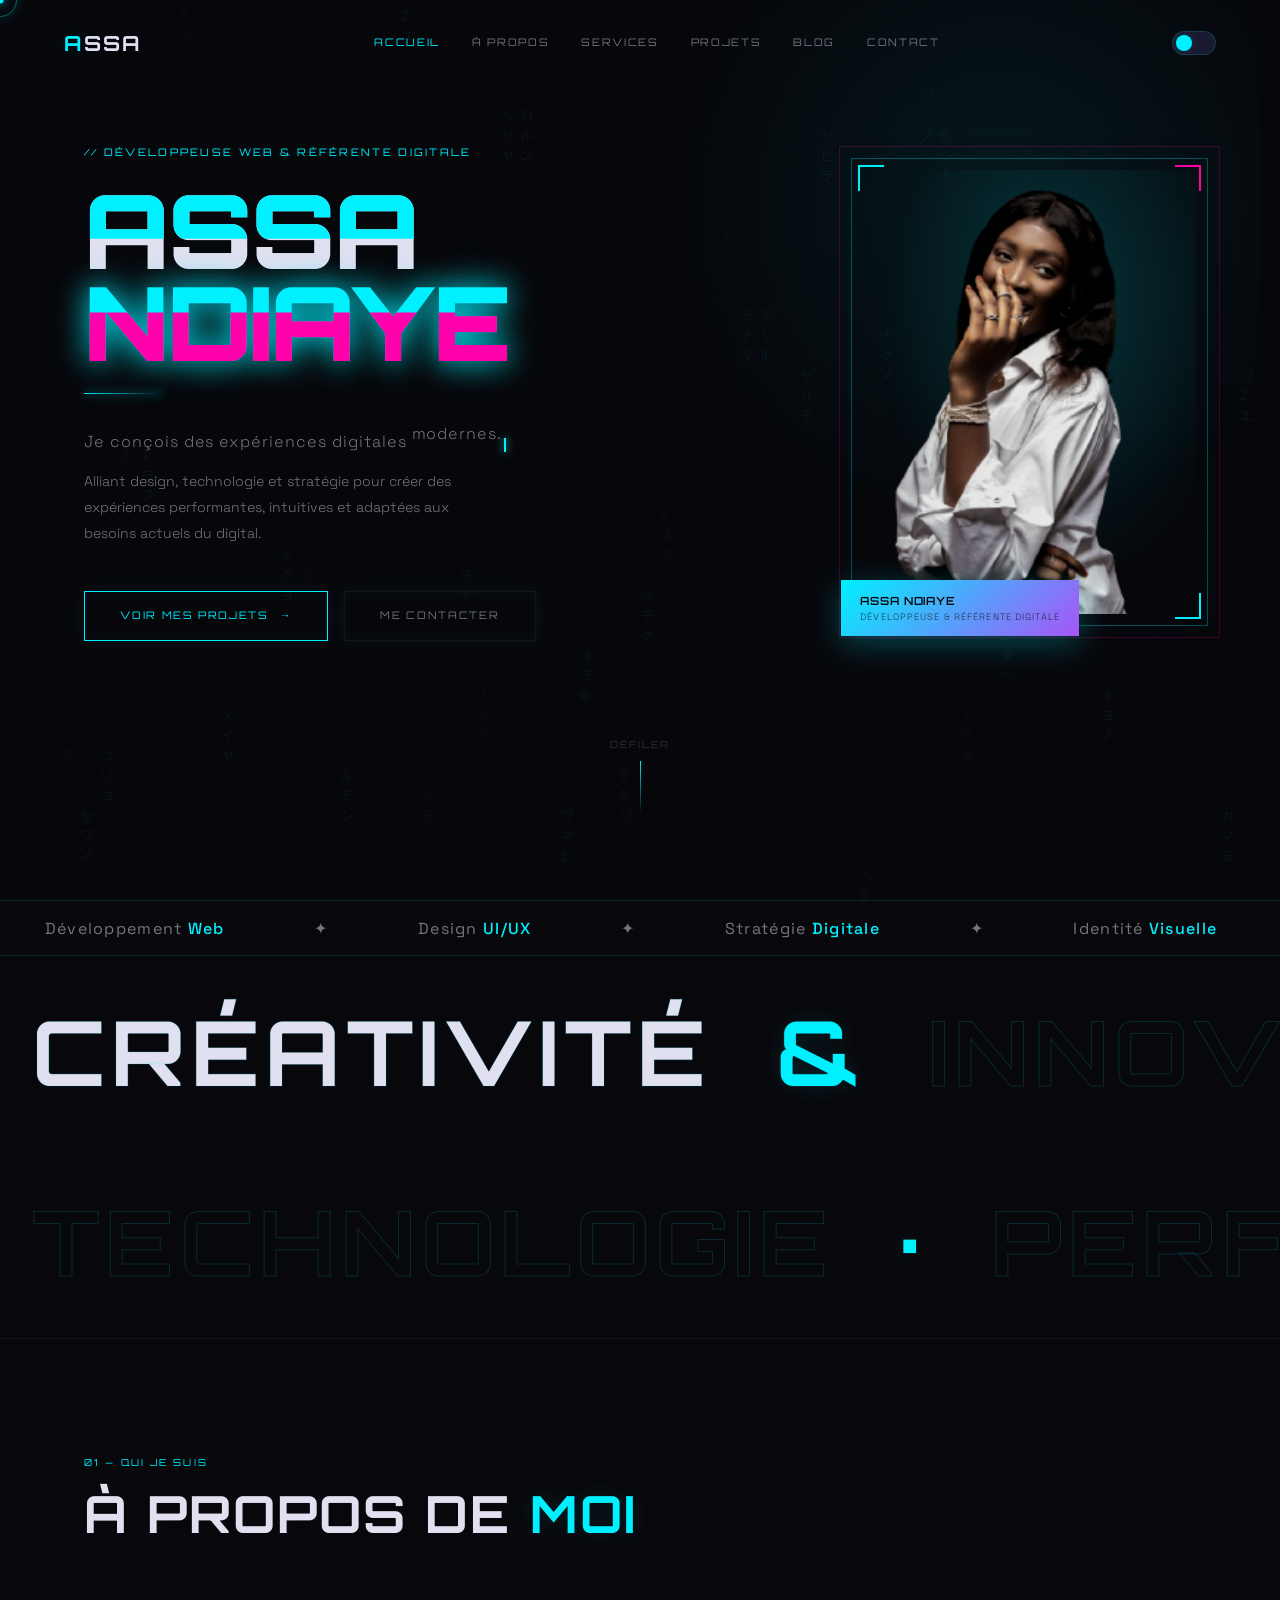
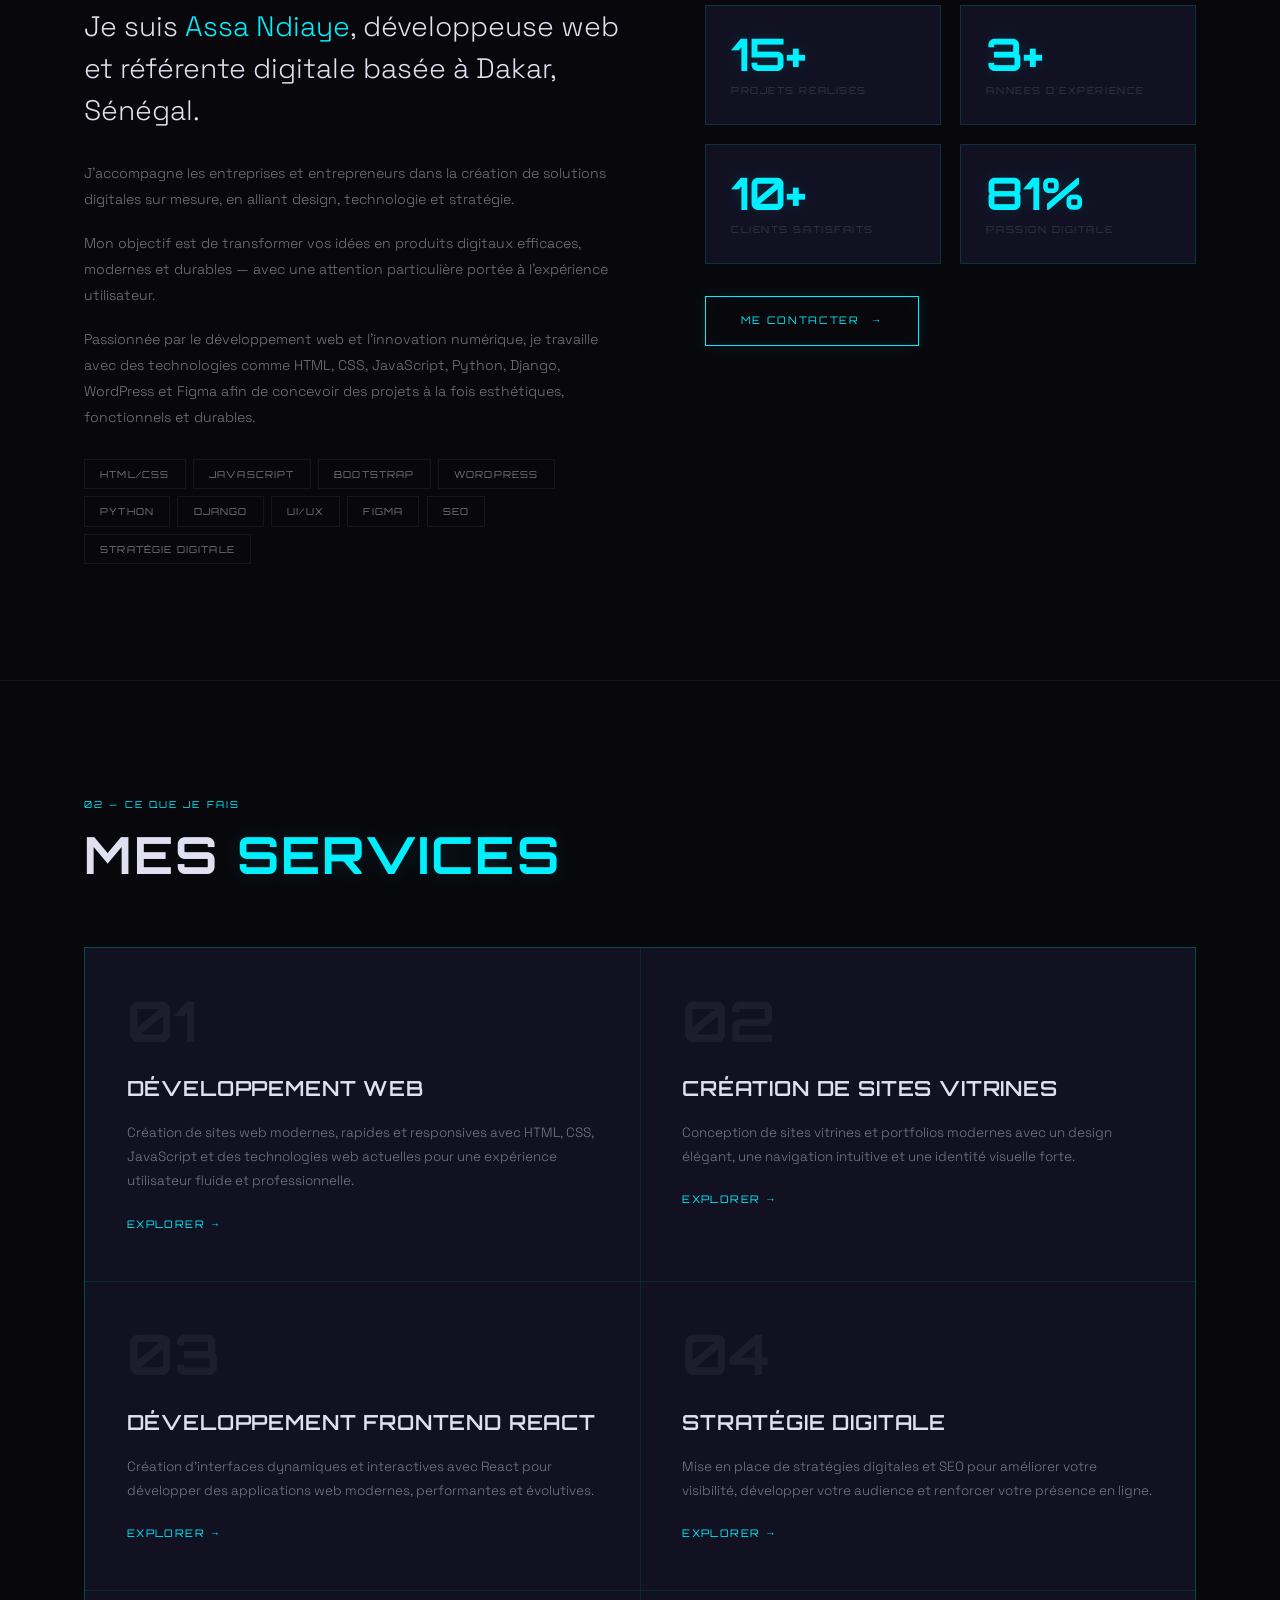
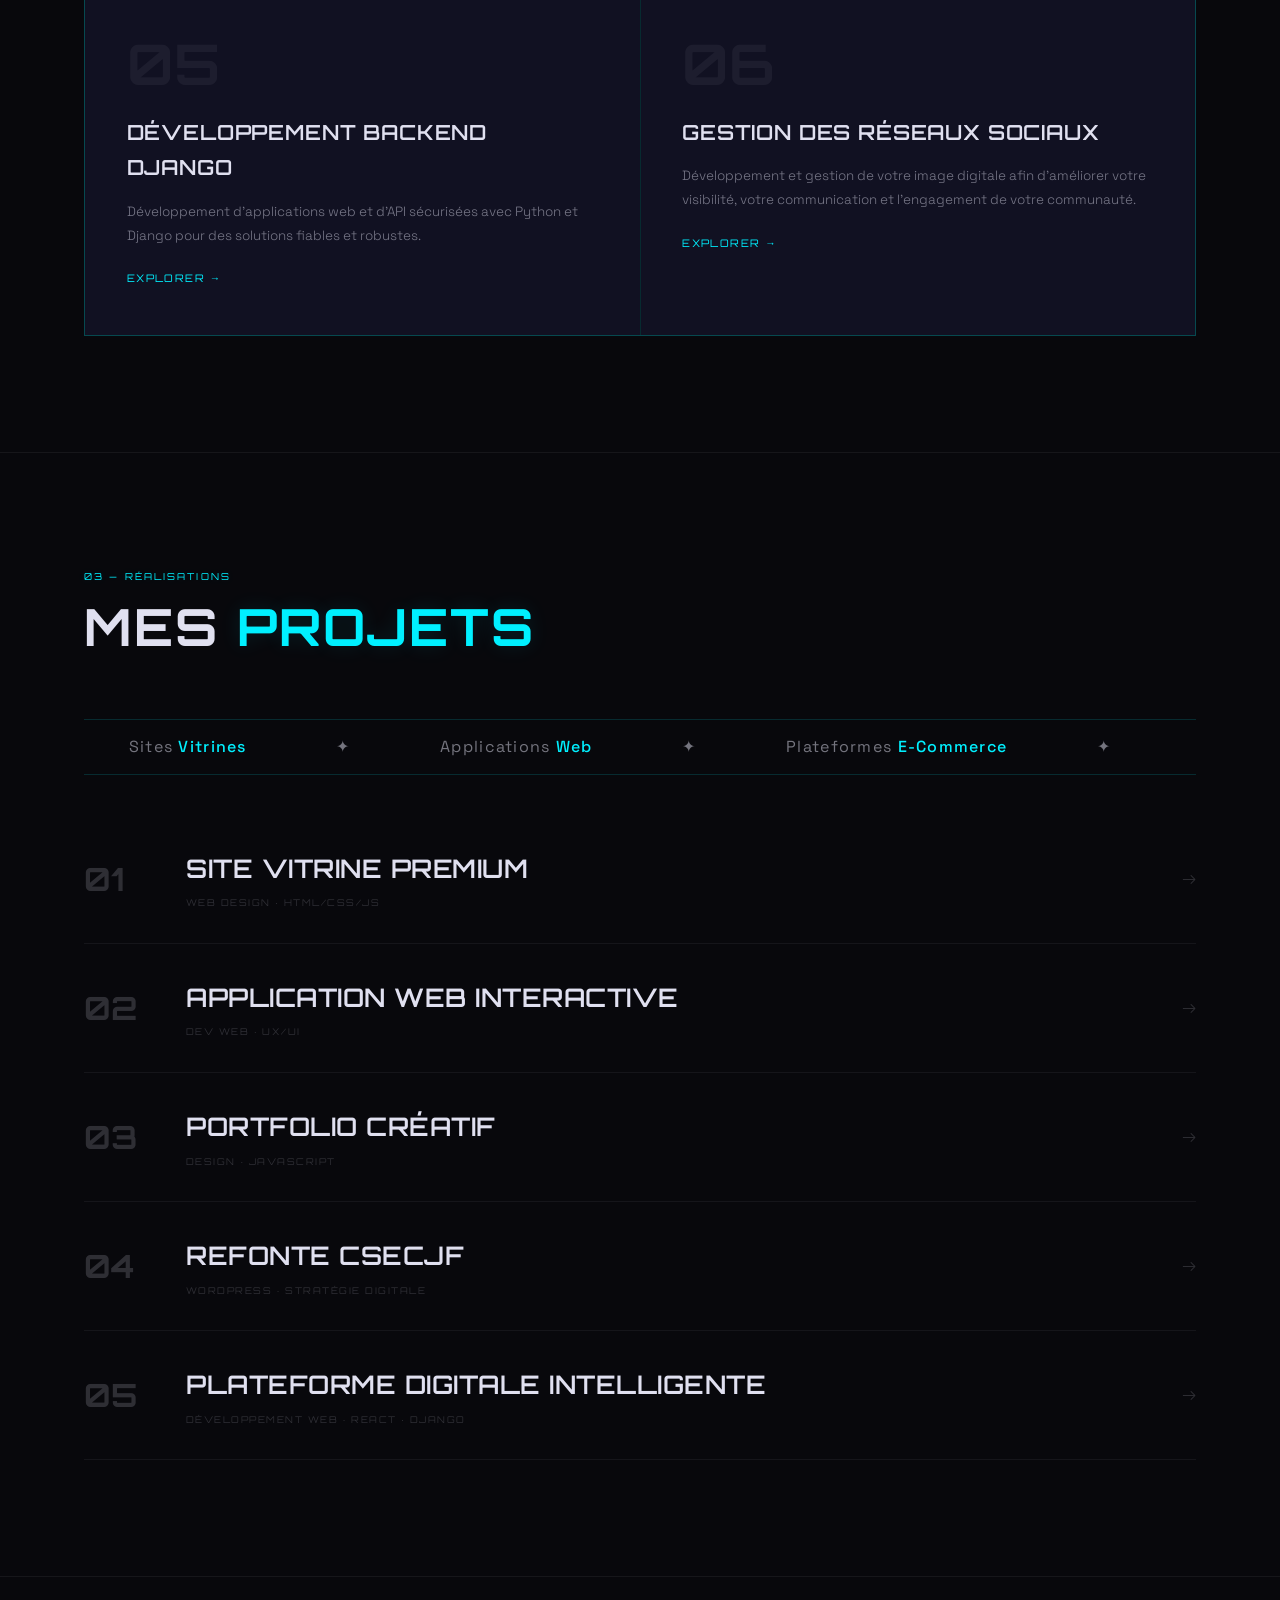
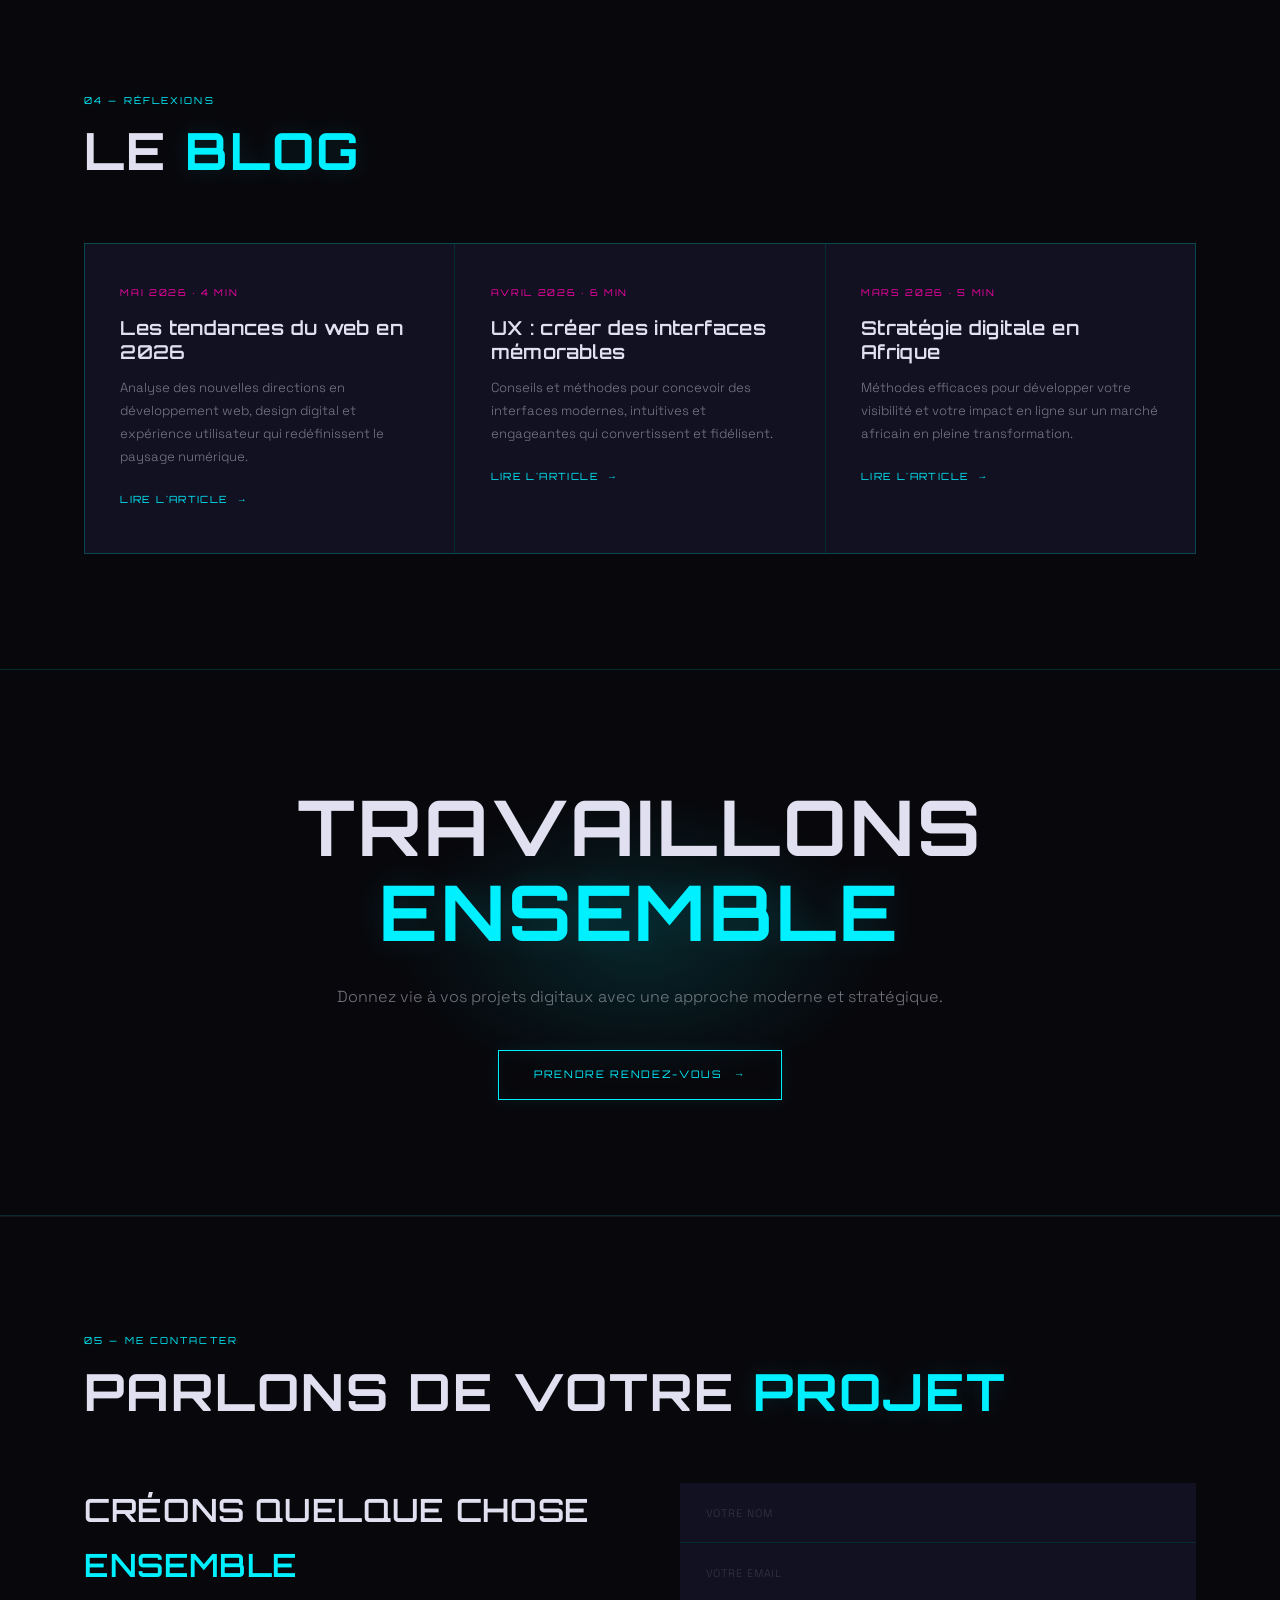
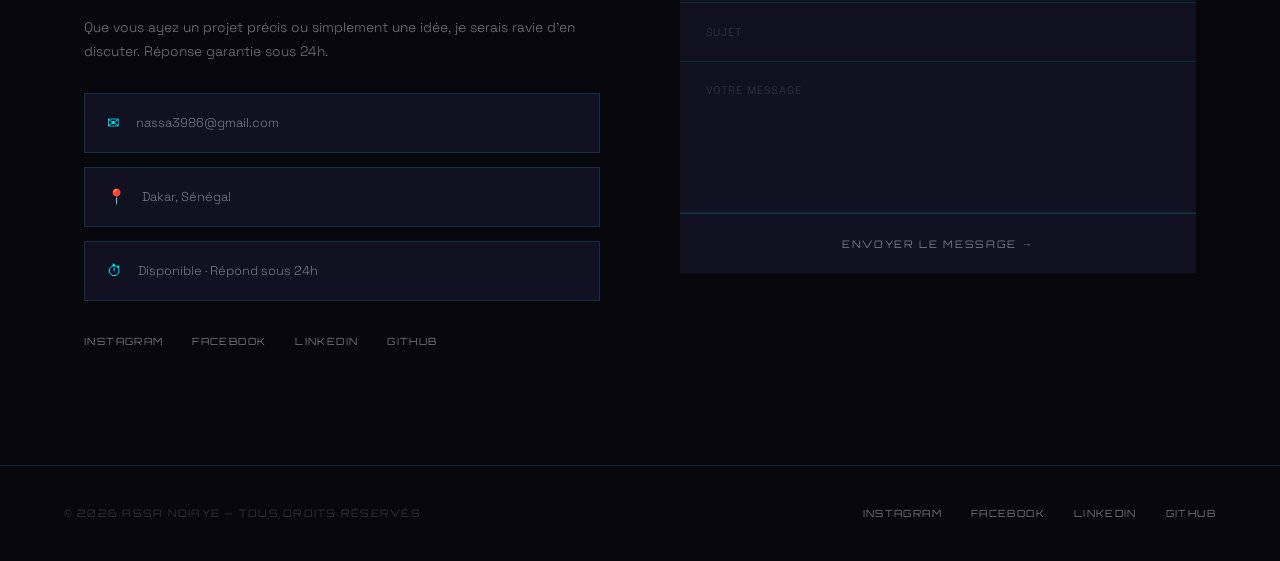
<file: html/index.html>
<!DOCTYPE html>
<html lang="fr" data-theme="dark">
<head>
<meta charset="UTF-8">
<meta name="viewport" content="width=device-width, initial-scale=1.0">
<title>Assa Ndiaye — Développeuse Web & Référente Digitale</title>
<link rel="preconnect" href="https://fonts.googleapis.com">
<link href="https://fonts.googleapis.com/css2?family=Orbitron:wght@400;600;700;900&family=Space+Grotesk:wght@300;400;500;600&family=Cormorant+Garamond:ital,wght@0,300;0,400;0,600;1,300;1,500&display=swap" rel="stylesheet">
<style>
/* ══════════════════════════════════════════════════════════════
   NEON CYBERPUNK — TOKENS
══════════════════════════════════════════════════════════════ */
:root{
  --bg:#08080c;--bg2:#0d0d16;--sur:#111122;--sur2:#1a1a30;
  --cyan:#00f0ff;--magenta:#ff00aa;--purple:#a855f7;--green:#39ff14;
  --cyan-dim:rgba(0,240,255,.12);--magenta-dim:rgba(255,0,170,.1);
  --t:#e0e0f0;--t2:rgba(224,224,240,.5);--t3:rgba(224,224,240,.18);
  --b:rgba(0,240,255,.15);--b2:rgba(224,224,240,.06);
  --e:cubic-bezier(.16,1,.3,1);
  --font-display:'Orbitron',sans-serif;
  --font-body:'Space Grotesk',sans-serif;
  --font-serif:'Cormorant Garamond',serif;
}
[data-theme=light]{
  --bg:#eeecf0;--bg2:#e2dce8;--sur:#d6d0e0;--sur2:#cac2d6;
  --cyan:#0055aa;--magenta:#aa0055;--purple:#6633aa;
  --cyan-dim:rgba(0,85,170,.1);--magenta-dim:rgba(170,0,85,.08);
  --t:#0e0a18;--t2:rgba(14,10,24,.55);--t3:rgba(14,10,24,.2);
  --b:rgba(0,85,170,.18);--b2:rgba(14,10,24,.08);
}

/* ══════════════════════════════════════════════════════════════
   RESET & BASE
══════════════════════════════════════════════════════════════ */
*,*::before,*::after{box-sizing:border-box;margin:0;padding:0}
html{scroll-behavior:smooth;font-size:16px}
body{
  background:var(--bg);color:var(--t);
  font-family:var(--font-body);font-weight:300;line-height:1.7;
  overflow-x:hidden;-webkit-font-smoothing:antialiased;cursor:none;
  transition:background .5s var(--e),color .5s var(--e);
}
::selection{background:var(--cyan);color:var(--bg)}
::-webkit-scrollbar{width:2px}
::-webkit-scrollbar-thumb{background:var(--cyan);box-shadow:0 0 8px var(--cyan)}
::-webkit-scrollbar-track{background:var(--bg)}
a{text-decoration:none;color:inherit}
img{max-width:100%;display:block}

/* ── Scanline overlay ── */
body::after{
  content:'';position:fixed;inset:0;pointer-events:none;z-index:9000;opacity:.06;
  background:repeating-linear-gradient(0deg,transparent,transparent 2px,rgba(0,240,255,.08) 2px,rgba(0,240,255,.08) 4px);
}

/* ── Grid background ── */
body::before{
  content:'';position:fixed;inset:0;pointer-events:none;z-index:0;opacity:.07;
  background-image:
    linear-gradient(rgba(0,240,255,.06) 1px,transparent 1px),
    linear-gradient(90deg,rgba(0,240,255,.06) 1px,transparent 1px);
  background-size:48px 48px;
}

/* ══════════════════════════════════════════════════════════════
   CURSOR
══════════════════════════════════════════════════════════════ */
#cur{position:fixed;width:7px;height:7px;background:var(--cyan);border-radius:50%;pointer-events:none;z-index:9999;transform:translate(-50%,-50%);box-shadow:0 0 10px var(--cyan),0 0 20px var(--cyan-dim)}
#cur-ring{position:fixed;width:34px;height:34px;border:1px solid rgba(0,240,255,.4);border-radius:50%;pointer-events:none;z-index:9998;transform:translate(-50%,-50%);transition:width .4s var(--e),height .4s var(--e),opacity .3s;box-shadow:0 0 12px rgba(0,240,255,.15),inset 0 0 12px rgba(0,240,255,.05)}
#cur-ring.big{width:56px;height:56px;opacity:.55}

/* ══════════════════════════════════════════════════════════════
   LOADER
══════════════════════════════════════════════════════════════ */
#loader{position:fixed;inset:0;background:var(--bg);display:flex;align-items:center;justify-content:center;flex-direction:column;gap:2rem;z-index:8000;transition:opacity .9s var(--e),visibility .9s}
#loader.gone{opacity:0;visibility:hidden;pointer-events:none}
.ld-name{font-family:var(--font-display);font-size:clamp(2rem,6vw,5rem);font-weight:700;letter-spacing:.18em;text-transform:uppercase}
.ld-name span{color:var(--cyan);text-shadow:0 0 20px var(--cyan),0 0 40px var(--cyan-dim)}
.ld-bar{width:160px;height:2px;background:var(--b2);overflow:hidden;box-shadow:0 0 10px rgba(0,240,255,.1)}
.ld-fill{height:100%;background:linear-gradient(90deg,var(--cyan),var(--magenta));animation:ldFill 1.8s var(--e) forwards;box-shadow:0 0 12px var(--cyan)}
@keyframes ldFill{from{width:0}to{width:100%}}
.ld-pct{font-size:.65rem;letter-spacing:.25em;text-transform:uppercase;color:var(--t2);font-family:var(--font-display)}

/* ══════════════════════════════════════════════════════════════
   HEADER
══════════════════════════════════════════════════════════════ */
.hdr{
  position:fixed;top:0;left:0;right:0;z-index:500;
  display:flex;align-items:center;justify-content:space-between;
  padding:1.6rem clamp(1.5rem,5vw,4rem);
  transition:padding .4s,background .5s;
}
.hdr.stuck{
  padding-top:1rem;padding-bottom:1rem;
  background:rgba(8,8,12,.9);
  backdrop-filter:blur(24px) saturate(160%);
  border-bottom:1px solid var(--b);
}
[data-theme=light] .hdr.stuck{background:rgba(238,236,240,.9)}
.logo{font-family:var(--font-display);font-size:1.3rem;font-weight:700;letter-spacing:.12em;cursor:none;text-transform:uppercase}
.logo em{color:var(--cyan);font-style:normal;text-shadow:0 0 16px var(--cyan-dim)}
nav{display:flex;align-items:center;gap:2rem}
.nl{
  font-size:.65rem;letter-spacing:.16em;text-transform:uppercase;color:var(--t2);
  cursor:none;position:relative;border:none;background:none;
  font-family:var(--font-display);transition:color .3s;padding:0;font-weight:400;
}
.nl::after{content:'';position:absolute;bottom:-4px;left:0;width:0;height:1px;background:var(--cyan);transition:width .4s var(--e);box-shadow:0 0 8px var(--cyan)}
.nl:hover{color:var(--cyan)}.nl:hover::after{width:100%}
.hdr-r{display:flex;align-items:center;gap:1rem}
.tbtn{
  width:44px;height:24px;background:var(--sur2);border:1px solid var(--b);
  border-radius:12px;position:relative;cursor:none;transition:background .4s;flex-shrink:0;
}
.tbtn::after{
  content:'';position:absolute;top:3px;left:3px;width:16px;height:16px;
  border-radius:50%;background:var(--cyan);
  transition:transform .4s var(--e);box-shadow:0 0 8px var(--cyan-dim);
}
[data-theme=light] .tbtn::after{transform:translateX(20px)}

/* ══════════════════════════════════════════════════════════════
   TICKER
══════════════════════════════════════════════════════════════ */
.ticker{overflow:hidden;white-space:nowrap;border-top:1px solid var(--b);border-bottom:1px solid var(--b);padding:.85rem 0}
.ticker-track{display:inline-flex;animation:tickRun 30s linear infinite}
.ticker-track:hover{animation-play-state:paused}
.ti{font-family:var(--font-body);font-size:clamp(.85rem,1.5vw,1rem);font-weight:400;letter-spacing:.08em;color:var(--t2);padding:0 2.8rem;transition:color .3s}
.ti b{color:var(--cyan);font-weight:500}
.ti:hover{color:var(--t)}
@keyframes tickRun{from{transform:translateX(0)}to{transform:translateX(-50%)}}

/* ══════════════════════════════════════════════════════════════
   MARQUEE
══════════════════════════════════════════════════════════════ */
.mq{overflow:hidden;padding:1.2rem 0}
.mq-track{display:inline-flex;white-space:nowrap;animation:mqRun 22s linear infinite}
.mq-track.rev{animation-direction:reverse;animation-duration:27s}
.mq-t{
  font-family:var(--font-display);font-size:clamp(2.5rem,7vw,6rem);
  font-weight:700;letter-spacing:.06em;padding:0 2rem;
  text-transform:uppercase;
  color:transparent;-webkit-text-stroke:1px var(--b);transition:-webkit-text-stroke-color .5s;
}
.mq-t.fill{color:var(--t);-webkit-text-stroke:none}
.mq-t em{color:var(--cyan);font-style:normal;-webkit-text-stroke:none;text-shadow:0 0 20px var(--cyan-dim)}
@keyframes mqRun{from{transform:translateX(0)}to{transform:translateX(-50%)}}

/* ══════════════════════════════════════════════════════════════
   SECTIONS COMMUNES
══════════════════════════════════════════════════════════════ */
.wrap{max-width:1240px;margin:0 auto;padding:0 clamp(1.5rem,5vw,4rem)}
.sec{padding:clamp(5rem,9vw,8rem) 0;border-top:1px solid var(--b2)}
.sec-lbl{font-size:.6rem;letter-spacing:.22em;text-transform:uppercase;color:var(--cyan);display:block;margin-bottom:.9rem;font-family:var(--font-display);text-shadow:0 0 8px var(--cyan-dim)}
.sec-title{
  font-family:var(--font-display);font-size:clamp(1.8rem,4vw,3.2rem);
  font-weight:700;line-height:1.1;margin-bottom:clamp(2.5rem,5vw,4.5rem);
  letter-spacing:.04em;text-transform:uppercase;
}
.sec-title em{color:var(--cyan);font-style:normal;text-shadow:0 0 20px var(--cyan-dim)}

/* ══════════════════════════════════════════════════════════════
   BUTTONS
══════════════════════════════════════════════════════════════ */
.btn{
  display:inline-flex;align-items:center;gap:.7rem;
  padding:.95rem 2.2rem;border:1px solid var(--cyan);
  color:var(--cyan);font-family:var(--font-display);
  font-size:.65rem;font-weight:400;letter-spacing:.16em;text-transform:uppercase;
  position:relative;overflow:hidden;cursor:none;
  transition:color .4s,box-shadow .4s;background:transparent;
  box-shadow:0 0 16px rgba(0,240,255,.08),inset 0 0 16px rgba(0,240,255,.04);
}
.btn::before{content:'';position:absolute;inset:0;background:var(--cyan);transform:translateX(-101%);transition:transform .5s var(--e)}
.btn:hover::before{transform:translateX(0)}
.btn:hover{color:var(--bg);box-shadow:0 0 32px var(--cyan-dim)}
.btn span,.btn-a{position:relative;z-index:1}
.btn-a{transition:transform .3s var(--e)}
.btn:hover .btn-a{transform:translateX(5px)}
.btn-ghost{border-color:var(--b2);color:var(--t2)}
.btn-ghost::before{background:var(--sur2)}
.btn-ghost:hover{color:var(--t);box-shadow:none}

/* ══════════════════════════════════════════════════════════════
   HERO
══════════════════════════════════════════════════════════════ */
#hero{
  min-height:100vh;display:grid;
  grid-template-columns:1fr auto;
  align-items:center;gap:clamp(2rem,5vw,5rem);
  padding:8rem clamp(1.5rem,5vw,4rem) 3rem;
  max-width:1240px;margin:0 auto;
  position:relative;overflow:hidden;
}
#hero::before{
  content:'';position:absolute;top:-20%;right:-10%;
  width:60vw;height:60vw;pointer-events:none;
  background:radial-gradient(ellipse,rgba(0,240,255,.08) 0%,transparent 62%);
  animation:breathe 7s ease-in-out infinite;
}
@keyframes breathe{0%,100%{opacity:.6;transform:scale(1)}50%{opacity:1;transform:scale(1.09)}}
.hero-txt{display:flex;flex-direction:column;position:relative;z-index:2}
.hero-ey{font-size:.65rem;letter-spacing:.22em;text-transform:uppercase;color:var(--cyan);margin-bottom:1.4rem;opacity:0;animation:fUp .8s .3s var(--e) forwards;font-family:var(--font-display);text-shadow:0 0 8px var(--cyan-dim)}
.hero-h1{font-family:var(--font-display);font-size:clamp(3rem,8vw,8rem);font-weight:900;line-height:.9;letter-spacing:-.02em;text-transform:uppercase;opacity:0;animation:fUp 1s .5s var(--e) forwards}
.hero-h1 em{color:var(--cyan);font-style:normal;text-shadow:0 0 30px var(--cyan),0 0 60px var(--cyan-dim)}
.hero-ln{display:block;width:0;height:1px;background:linear-gradient(90deg,var(--cyan),transparent);margin:1.6rem 0;animation:lineG .8s .75s var(--e) forwards;box-shadow:0 0 8px var(--cyan)}
@keyframes lineG{to{width:80px}}
.hero-sub{font-size:clamp(.85rem,1.4vw,1rem);letter-spacing:.06em;color:var(--t2);margin-bottom:.8rem;max-width:460px;opacity:0;animation:fUp .9s .85s var(--e) forwards}
.hero-desc{max-width:420px;font-size:.88rem;color:var(--t2);line-height:1.85;margin-bottom:2.8rem;opacity:0;animation:fUp .9s 1.05s var(--e) forwards}
.hero-btns{display:flex;gap:1rem;flex-wrap:wrap;opacity:0;animation:fUp .8s 1.2s var(--e) forwards}

/* Photo */
.photo-wrap{
  position:relative;width:clamp(240px,26vw,380px);flex-shrink:0;
  opacity:0;animation:fUp 1.1s .6s var(--e) forwards;
}
.photo-wrap::before{content:'';position:absolute;inset:-12px;border:1px solid var(--cyan);opacity:.3;animation:fPulse 4s ease-in-out infinite;box-shadow:0 0 20px var(--cyan-dim)}
.photo-wrap::after{content:'';position:absolute;inset:-24px;border:1px solid var(--magenta);opacity:.2;animation:fPulse 4s 1.2s ease-in-out infinite;box-shadow:0 0 20px var(--magenta-dim)}
@keyframes fPulse{0%,100%{opacity:.18;transform:scale(1)}50%{opacity:.45;transform:scale(1.012)}}
.photo-glow{position:absolute;inset:0;background:radial-gradient(ellipse at 60% 35%,rgba(0,240,255,.15) 0%,transparent 65%);z-index:0}
.photo-c{position:absolute;width:26px;height:26px;z-index:3}
.photo-c.tl{top:-5px;left:-5px;border-top:2px solid var(--cyan);border-left:2px solid var(--cyan)}
.photo-c.tr{top:-5px;right:-5px;border-top:2px solid var(--magenta);border-right:2px solid var(--magenta)}
.photo-c.bl{bottom:-5px;left:-5px;border-bottom:2px solid var(--magenta);border-left:2px solid var(--magenta)}
.photo-c.br{bottom:-5px;right:-5px;border-bottom:2px solid var(--cyan);border-right:2px solid var(--cyan)}
.photo-img{position:relative;z-index:2;width:100%;aspect-ratio:3/4;object-fit:cover;object-position:top center;filter:grayscale(30%) contrast(1.1) brightness(.9);transition:filter .5s}
.photo-wrap:hover .photo-img{filter:grayscale(0%) contrast(1.15) brightness(1);}
.photo-badge{
  position:absolute;bottom:-1.4rem;left:-1.4rem;z-index:4;
  background:linear-gradient(135deg,var(--cyan),var(--purple));
  color:var(--bg);
  padding:.85rem 1.2rem;font-family:var(--font-display);
  font-size:.7rem;font-weight:600;letter-spacing:.08em;line-height:1.3;
  box-shadow:0 8px 32px rgba(0,240,255,.28);
  animation:badgePop .6s 1.4s var(--e) both;
}
@keyframes badgePop{from{opacity:0;transform:scale(.85) translateY(8px)}to{opacity:1;transform:none}}
.photo-badge small{display:block;font-family:var(--font-body);font-size:.58rem;font-weight:300;letter-spacing:.12em;text-transform:uppercase;opacity:.72;margin-top:.15rem}

.scroll-hint{
  grid-column:1/-1;display:flex;flex-direction:column;align-items:center;
  gap:.5rem;padding-bottom:1.5rem;opacity:0;animation:fIn 1s 1.9s forwards;
}
.scroll-hint span{font-size:.6rem;letter-spacing:.2em;text-transform:uppercase;color:var(--t3);font-family:var(--font-display)}
.scroll-ln{width:1px;height:52px;background:linear-gradient(to bottom,var(--cyan),transparent);animation:sPulse 2.4s ease-in-out infinite}
@keyframes sPulse{0%,100%{opacity:.25;transform:scaleY(1)}50%{opacity:1;transform:scaleY(.7)}}

/* ══════════════════════════════════════════════════════════════
   ABOUT
══════════════════════════════════════════════════════════════ */
.about-grid{display:grid;grid-template-columns:1.1fr 1fr;gap:5rem;align-items:start}
.about-lead{font-family:var(--font-body);font-size:clamp(1.2rem,2.2vw,1.8rem);font-weight:300;line-height:1.5;color:var(--t);margin-bottom:1.8rem}
.about-lead em{color:var(--cyan);font-style:normal}
.about-p{font-size:.88rem;color:var(--t2);margin-bottom:1.1rem;line-height:1.85}
.skills{display:flex;flex-wrap:wrap;gap:.45rem;margin-top:1.8rem}
.stag{
  padding:.38rem .95rem;border:1px solid var(--b2);
  font-size:.6rem;letter-spacing:.12em;text-transform:uppercase;
  color:var(--t2);cursor:none;transition:border-color .3s,color .3s,background .3s;
  font-family:var(--font-display);
}
.stag:hover{border-color:var(--cyan);color:var(--cyan);background:var(--cyan-dim);box-shadow:0 0 12px var(--cyan-dim)}
.stats{display:grid;grid-template-columns:1fr 1fr;gap:1.2rem}
.sbox{
  padding:1.6rem;border:1px solid var(--b);background:var(--sur);
  transition:border-color .4s,background .4s,transform .4s var(--e);cursor:none;
}
.sbox:hover{border-color:var(--cyan);background:var(--sur2);transform:translateY(-4px);box-shadow:0 0 20px var(--cyan-dim)}
.snum{font-family:var(--font-display);font-size:2.8rem;font-weight:700;color:var(--cyan);line-height:1;margin-bottom:.35rem;text-shadow:0 0 16px var(--cyan-dim)}
.slbl{font-size:.6rem;letter-spacing:.16em;text-transform:uppercase;color:var(--t3);font-family:var(--font-display)}

/* ══════════════════════════════════════════════════════════════
   SERVICES
══════════════════════════════════════════════════════════════ */
.srv-grid{display:grid;grid-template-columns:repeat(2,1fr);gap:1px;background:var(--b);border:1px solid var(--b)}
.srv{background:var(--sur);padding:2.8rem 2.6rem;position:relative;overflow:hidden;cursor:none;transition:background .4s}
.srv::before{content:'';position:absolute;top:0;left:0;width:0;height:2px;background:linear-gradient(90deg,var(--cyan),var(--magenta));transition:width .5s var(--e);box-shadow:0 0 12px var(--cyan)}
.srv:hover::before{width:100%}
.srv:hover{background:var(--sur2)}
.srv-n{font-family:var(--font-display);font-size:3.5rem;font-weight:700;color:var(--b2);line-height:1;margin-bottom:1.4rem;transition:color .4s}
.srv:hover .srv-n{color:rgba(0,240,255,.08)}
.srv-title{font-family:var(--font-display);font-size:1.3rem;font-weight:600;margin-bottom:.9rem;color:var(--t);letter-spacing:.04em;text-transform:uppercase}
.srv-desc{font-size:.84rem;color:var(--t2);line-height:1.8}
.srv-arr{display:inline-block;margin-top:1.4rem;font-size:.65rem;letter-spacing:.14em;text-transform:uppercase;color:var(--cyan);transition:transform .3s var(--e);font-family:var(--font-display)}
.srv:hover .srv-arr{transform:translateX(6px)}

/* ══════════════════════════════════════════════════════════════
   PROJECTS
══════════════════════════════════════════════════════════════ */
.proj-list{display:flex;flex-direction:column}
.proj{
  display:grid;grid-template-columns:70px 1fr auto;
  align-items:center;gap:2rem;padding:2rem 0;
  border-bottom:1px solid var(--b2);cursor:none;
  position:relative;overflow:hidden;
  transition:padding-left .4s var(--e);
}
.proj::before{content:'';position:absolute;left:0;top:0;bottom:0;width:0;background:var(--cyan-dim);transition:width .4s var(--e)}
.proj:hover{padding-left:1.5rem}
.proj:hover::before{width:100%}
.proj-n{font-family:var(--font-display);font-size:2rem;font-weight:700;color:var(--t3);line-height:1;transition:color .4s;position:relative;z-index:1}
.proj:hover .proj-n{color:var(--cyan)}
.proj-info{position:relative;z-index:1}
.proj-name{font-family:var(--font-display);font-size:clamp(1.1rem,2vw,1.6rem);font-weight:600;color:var(--t);transition:color .3s;letter-spacing:.02em;text-transform:uppercase}
.proj:hover .proj-name{color:var(--cyan)}
.proj-tag{font-size:.58rem;letter-spacing:.16em;text-transform:uppercase;color:var(--t3);margin-top:.3rem;font-family:var(--font-display)}
.proj-arr{font-size:1.1rem;color:var(--t3);transition:transform .4s var(--e),color .3s;position:relative;z-index:1}
.proj:hover .proj-arr{transform:translateX(7px) rotate(-45deg);color:var(--cyan)}

/* ══════════════════════════════════════════════════════════════
   BLOG
══════════════════════════════════════════════════════════════ */
.blog-grid{display:grid;grid-template-columns:repeat(3,1fr);gap:1px;background:var(--b);border:1px solid var(--b)}
.bc{
  background:var(--sur);padding:2.6rem 2.2rem;
  position:relative;overflow:hidden;cursor:none;
  transition:background .4s,transform .5s var(--e);
}
.bc::after{content:'';position:absolute;top:-1px;left:0;right:0;height:2px;background:linear-gradient(90deg,transparent,var(--magenta),transparent);transform:scaleX(0);transition:transform .5s var(--e);box-shadow:0 0 12px var(--magenta-dim)}
.bc:hover::after{transform:scaleX(1)}
.bc:hover{background:var(--sur2);transform:translateY(-5px)}
.bc-date{font-size:.58rem;letter-spacing:.18em;text-transform:uppercase;color:var(--magenta);margin-bottom:.9rem;font-family:var(--font-display)}
.bc-title{font-family:var(--font-display);font-size:1.2rem;font-weight:600;margin-bottom:.7rem;color:var(--t);line-height:1.3;letter-spacing:.02em}
.bc-exc{font-size:.82rem;color:var(--t2);line-height:1.75}
.bc-read{display:inline-flex;align-items:center;gap:.5rem;margin-top:1.4rem;font-size:.62rem;letter-spacing:.14em;text-transform:uppercase;color:var(--cyan);transition:gap .3s;font-family:var(--font-display)}
.bc:hover .bc-read{gap:.9rem}

/* ══════════════════════════════════════════════════════════════
   CTA
══════════════════════════════════════════════════════════════ */
.cta{
  text-align:center;border-top:1px solid var(--b);border-bottom:1px solid var(--b);
  padding:clamp(5rem,9vw,9rem) clamp(1.5rem,5vw,4rem);
  position:relative;overflow:hidden;
}
.cta::before{
  content:'';position:absolute;top:50%;left:50%;
  transform:translate(-50%,-50%);width:500px;height:300px;
  background:radial-gradient(ellipse,var(--cyan-dim) 0%,transparent 70%);pointer-events:none;
}
.cta-big{font-family:var(--font-display);font-size:clamp(2.2rem,6vw,5rem);font-weight:700;line-height:1.1;margin-bottom:1.8rem;position:relative;z-index:1;text-transform:uppercase;letter-spacing:.04em}
.cta-big em{color:var(--cyan);font-style:normal;text-shadow:0 0 30px var(--cyan-dim)}
.cta p{color:var(--t2);margin-bottom:2.5rem;position:relative;z-index:1}
.cta .btn{position:relative;z-index:1}

/* ══════════════════════════════════════════════════════════════
   CONTACT
══════════════════════════════════════════════════════════════ */
.ct-grid{display:grid;grid-template-columns:1fr 1fr;gap:5rem;align-items:start}
.ct-info h3{font-family:var(--font-display);font-size:clamp(1.3rem,2.5vw,2rem);font-weight:600;margin-bottom:1.4rem;text-transform:uppercase;letter-spacing:.02em}
.ct-info p{font-size:.86rem;color:var(--t2);margin-bottom:1.8rem;line-height:1.8}
.ct-rows{display:flex;flex-direction:column;gap:.9rem;margin-bottom:2rem}
.ct-row{display:flex;align-items:center;gap:1rem;padding:1rem 1.4rem;border:1px solid var(--b);background:var(--sur);transition:border-color .3s,background .3s;cursor:none}
.ct-row:hover{border-color:var(--cyan);background:var(--sur2);box-shadow:0 0 16px var(--cyan-dim)}
.ct-ic{font-size:.95rem;color:var(--cyan)}
.ct-tx{font-size:.8rem;color:var(--t2)}
.ct-form{display:flex;flex-direction:column;gap:1px;background:var(--b)}
.ff{
  background:var(--sur);border:none;outline:none;
  padding:1.3rem 1.6rem;color:var(--t);
  font-family:var(--font-body);font-size:.85rem;font-weight:300;
  transition:background .3s,box-shadow .3s;width:100%;
}
.ff::placeholder{color:var(--t3);font-size:.68rem;letter-spacing:.08em;text-transform:uppercase}
.ff:focus{background:var(--sur2);box-shadow:inset 0 0 0 1px rgba(0,240,255,.3)}
textarea.ff{height:150px;resize:none}
.fsub{
  background:var(--sur);border:none;outline:none;
  padding:1.4rem;color:var(--t2);font-family:var(--font-display);
  font-size:.65rem;font-weight:400;letter-spacing:.16em;text-transform:uppercase;
  cursor:none;border-top:1px solid var(--b);
  transition:background .4s,color .4s;position:relative;overflow:hidden;width:100%;text-align:center;
}
.fsub::before{content:'';position:absolute;inset:0;background:linear-gradient(90deg,var(--cyan),var(--purple));transform:translateX(-101%);transition:transform .5s var(--e)}
.fsub:hover::before{transform:translateX(0)}
.fsub:hover{color:var(--bg)}
.fsub span{position:relative;z-index:1}

/* ══════════════════════════════════════════════════════════════
   FOOTER
══════════════════════════════════════════════════════════════ */
footer{
  display:flex;align-items:center;justify-content:space-between;flex-wrap:wrap;gap:1.5rem;
  padding:2.4rem clamp(1.5rem,5vw,4rem);border-top:1px solid var(--b);
  position:relative;z-index:1;
}
footer p{font-size:.65rem;letter-spacing:.12em;text-transform:uppercase;color:var(--t3);font-family:var(--font-display)}
.soc{display:flex;gap:1.8rem}
.sl{font-size:.62rem;letter-spacing:.14em;text-transform:uppercase;color:var(--t2);cursor:none;position:relative;transition:color .3s;font-family:var(--font-display)}
.sl::after{content:'';position:absolute;bottom:-3px;left:0;width:0;height:1px;background:var(--cyan);transition:width .35s var(--e);box-shadow:0 0 8px var(--cyan)}
.sl:hover{color:var(--cyan)}.sl:hover::after{width:100%}

/* ══════════════════════════════════════════════════════════════
   GLITCH TEXT
══════════════════════════════════════════════════════════════ */
.glitch{position:relative}
.glitch::before,.glitch::after{
  content:attr(data-text);position:absolute;top:0;left:0;
  width:100%;height:100%;pointer-events:none;
}
.glitch::before{color:var(--cyan);animation:glitch1 2.4s infinite linear alternate-reverse;clip-path:inset(0 0 70% 0)}
.glitch::after{color:var(--magenta);animation:glitch2 2.4s infinite linear alternate-reverse;clip-path:inset(70% 0 0 0)}
@keyframes glitch1{0%{transform:translate(0)}20%{transform:translate(-2px,1px)}40%{transform:translate(2px,-1px)}60%{transform:translate(-1px,2px)}80%{transform:translate(1px,-2px)}100%{transform:translate(0)}}
@keyframes glitch2{0%{transform:translate(0)}20%{transform:translate(2px,-1px)}40%{transform:translate(-2px,1px)}60%{transform:translate(1px,-2px)}80%{transform:translate(-1px,2px)}100%{transform:translate(0)}}

/* ══════════════════════════════════════════════════════════════
   TYPING
══════════════════════════════════════════════════════════════ */
.tc{display:inline-block;overflow:hidden}
.tcur{display:inline-block;width:2px;height:.9em;background:var(--cyan);vertical-align:text-bottom;margin-left:2px;animation:blink .8s step-end infinite;box-shadow:0 0 8px var(--cyan)}
@keyframes blink{0%,100%{opacity:1}50%{opacity:0}}

/* ══════════════════════════════════════════════════════════════
   SCROLL REVEAL
══════════════════════════════════════════════════════════════ */
.rv{opacity:0;transform:translateY(26px);transition:opacity .8s var(--e),transform .8s var(--e)}
.rv.in{opacity:1;transform:none}
.d1{transition-delay:.08s}.d2{transition-delay:.16s}.d3{transition-delay:.24s}.d4{transition-delay:.32s}

/* ══════════════════════════════════════════════════════════════
   KEYFRAMES
══════════════════════════════════════════════════════════════ */
@keyframes fUp{from{opacity:0;transform:translateY(22px)}to{opacity:1;transform:none}}
@keyframes fIn{from{opacity:0}to{opacity:1}}

/* ══════════════════════════════════════════════════════════════
   RESPONSIVE
══════════════════════════════════════════════════════════════ */
@media(max-width:960px){
  #hero{grid-template-columns:1fr;justify-items:start;gap:3rem;padding-top:7rem}
  .photo-wrap{width:min(300px,80vw);order:-1;margin-top:1rem}
  .about-grid,.ct-grid{grid-template-columns:1fr}
  .srv-grid{grid-template-columns:1fr}
  .blog-grid{grid-template-columns:1fr}
  nav .nl{display:none}
  .photo-badge{left:50%;transform:translateX(-50%);white-space:nowrap}
}
@media(max-width:600px){
  .hero-h1{font-size:clamp(2.8rem,11vw,5rem)}
  .proj{grid-template-columns:50px 1fr auto;gap:1rem}
  .cta-big{font-size:2rem}
  .stats{grid-template-columns:1fr 1fr}
}
</style>
</head>
<body>

<!-- CURSOR -->
<div id="cur"></div>
<div id="cur-ring"></div>

<!-- LOADER -->
<div id="loader">
  <div class="ld-name"><span>ASSA</span></div>
  <div class="ld-bar"><div class="ld-fill"></div></div>
  <div class="ld-pct" id="ldp">00%</div>
</div>

<!-- HEADER -->
<header class="hdr" id="hdr">
  <div class="logo"><em>A</em>SSA</div>
  <nav>
    <a class="nl" href="#hero">Accueil</a>
    <a class="nl" href="#about">À propos</a>
    <a class="nl" href="#services">Services</a>
    <a class="nl" href="#projects">Projets</a>
    <a class="nl" href="#blog">Blog</a>
    <a class="nl" href="#contact">Contact</a>
  </nav>
  <div class="hdr-r">
    <button class="tbtn" id="tbtn" aria-label="Thème jour/nuit"></button>
  </div>
</header>

<!-- ══════════════════════════════════════════════════════
     HERO
══════════════════════════════════════════════════════ -->
<section id="hero">
  <div class="hero-txt">
    <div class="hero-ey">// Développeuse Web & Référente Digitale</div>
    <h1 class="hero-h1 glitch" data-text="ASSA NDIAYE">Assa<br><em>Ndiaye</em></h1>
    <span class="hero-ln"></span>
    <p class="hero-sub">
      Je conçois des expériences digitales
      <span id="tgt" class="tc"></span><span class="tcur"></span>
    </p>
    <p class="hero-desc">
      Alliant design, technologie et stratégie pour créer des expériences
      performantes, intuitives et adaptées aux besoins actuels du digital.
    </p>
    <div class="hero-btns">
      <a class="btn" href="#projects"><span>Voir mes projets</span><span class="btn-a">→</span></a>
      <a class="btn btn-ghost" href="#contact"><span>Me contacter</span></a>
    </div>
  </div>

  <div class="photo-wrap">
    <div class="photo-glow"></div>
    <div class="photo-c tl"></div><div class="photo-c tr"></div>
    <div class="photo-c bl"></div><div class="photo-c br"></div>
    <img src="../images/AssaNdiaye3.png" alt="Assa Ndiaye — Développeuse Web & Référente Digitale" class="photo-img">
    <div class="photo-badge">ASSA NDIAYE<small>Développeuse & Référente Digitale</small></div>
  </div>

  <div class="scroll-hint">
    <span>Défiler</span>
    <div class="scroll-ln"></div>
  </div>
</section>

<!-- TICKER -->
<div class="ticker">
  <div class="ticker-track">
    <span class="ti">Développement <b>Web</b></span><span class="ti">✦</span>
    <span class="ti">Design <b>UI/UX</b></span><span class="ti">✦</span>
    <span class="ti">Stratégie <b>Digitale</b></span><span class="ti">✦</span>
    <span class="ti">Identité <b>Visuelle</b></span><span class="ti">✦</span>
    <span class="ti">Réseaux <b>Sociaux</b></span><span class="ti">✦</span>
    <span class="ti">Transformation <b>Digitale</b></span><span class="ti">✦</span>
    <span class="ti">Développement <b>Web</b></span><span class="ti">✦</span>
    <span class="ti">Design <b>UI/UX</b></span><span class="ti">✦</span>
    <span class="ti">Stratégie <b>Digitale</b></span><span class="ti">✦</span>
    <span class="ti">Identité <b>Visuelle</b></span><span class="ti">✦</span>
    <span class="ti">Réseaux <b>Sociaux</b></span><span class="ti">✦</span>
    <span class="ti">Transformation <b>Digitale</b></span><span class="ti">✦</span>
  </div>
</div>

<!-- MARQUEE 1 -->
<div class="mq">
  <div class="mq-track">
    <span class="mq-t fill">CRÉATIVITÉ</span><span class="mq-t"><em>&</em></span><span class="mq-t">INNOVATION</span><span class="mq-t fill">DESIGN</span><span class="mq-t"><em>×</em></span>
    <span class="mq-t fill">CRÉATIVITÉ</span><span class="mq-t"><em>&</em></span><span class="mq-t">INNOVATION</span><span class="mq-t fill">DESIGN</span><span class="mq-t"><em>×</em></span>
  </div>
</div>
<!-- MARQUEE 2 -->
<div class="mq">
  <div class="mq-track rev">
    <span class="mq-t">TECHNOLOGIE</span><span class="mq-t fill"><em>·</em></span><span class="mq-t">PERFORMANCE</span><span class="mq-t fill">EXCELLENCE</span><span class="mq-t"><em>·</em></span>
    <span class="mq-t">TECHNOLOGIE</span><span class="mq-t fill"><em>·</em></span><span class="mq-t">PERFORMANCE</span><span class="mq-t fill">EXCELLENCE</span><span class="mq-t"><em>·</em></span>
  </div>
</div>

<!-- ══════════════════════════════════════════════════════
     ABOUT
══════════════════════════════════════════════════════ -->
<div class="sec" id="about">
  <div class="wrap">
    <span class="sec-lbl rv">01 — Qui je suis</span>
    <h2 class="sec-title rv">À propos de <em>moi</em></h2>
    <div class="about-grid">
      <div>
        <p class="about-lead rv">Je suis <em>Assa Ndiaye</em>, développeuse web et référente digitale basée à Dakar, Sénégal.</p>
        <p class="about-p rv d1">J'accompagne les entreprises et entrepreneurs dans la création de solutions digitales sur mesure, en alliant design, technologie et stratégie.</p>
        <p class="about-p rv d2">Mon objectif est de transformer vos idées en produits digitaux efficaces, modernes et durables — avec une attention particulière portée à l'expérience utilisateur.</p>
        <p class="about-p rv d3">Passionnée par le développement web et l'innovation numérique, je travaille avec des technologies comme HTML, CSS, JavaScript, Python, Django, WordPress et Figma afin de concevoir des projets à la fois esthétiques, fonctionnels et durables.</p>
        <div class="skills rv d2">
          <span class="stag">HTML/CSS</span><span class="stag">JavaScript</span><span class="stag">Bootstrap</span>
          <span class="stag">WordPress</span><span class="stag">Python</span><span class="stag">Django</span>
          <span class="stag">UI/UX</span><span class="stag">Figma</span><span class="stag">SEO</span><span class="stag">Stratégie digitale</span>
        </div>
      </div>
      <div>
        <div class="stats">
          <div class="sbox rv d1"><div class="snum"><span class="cnt" data-t="15">0</span>+</div><div class="slbl">Projets réalisés</div></div>
          <div class="sbox rv d2"><div class="snum"><span class="cnt" data-t="3">0</span>+</div><div class="slbl">Années d'expérience</div></div>
          <div class="sbox rv d3"><div class="snum"><span class="cnt" data-t="10">0</span>+</div><div class="slbl">Clients satisfaits</div></div>
          <div class="sbox rv d4"><div class="snum"><span class="cnt" data-t="100">0</span>%</div><div class="slbl">Passion digitale</div></div>
        </div>
        <div style="margin-top:2rem" class="rv d2">
          <a class="btn" href="#contact"><span>Me contacter</span><span class="btn-a">→</span></a>
        </div>
      </div>
    </div>
  </div>
</div>

<!-- ══════════════════════════════════════════════════════
     SERVICES
══════════════════════════════════════════════════════ -->
<div class="sec" id="services">
  <div class="wrap">
    <span class="sec-lbl rv">02 — Ce que je fais</span>
    <h2 class="sec-title rv">Mes <em>services</em></h2>
    <div class="srv-grid">
      <div class="srv rv">
        <div class="srv-n">01</div>
        <div class="srv-title">Développement Web</div>
        <p class="srv-desc">Création de sites web modernes, rapides et responsives avec HTML, CSS, JavaScript et des technologies web actuelles pour une expérience utilisateur fluide et professionnelle.</p>
        <span class="srv-arr">Explorer →</span>
      </div>
      <div class="srv rv d1">
        <div class="srv-n">02</div>
        <div class="srv-title">Création de Sites Vitrines</div>
        <p class="srv-desc">Conception de sites vitrines et portfolios modernes avec un design élégant, une navigation intuitive et une identité visuelle forte.</p>
        <span class="srv-arr">Explorer →</span>
      </div>
      <div class="srv rv d2">
        <div class="srv-n">03</div>
        <div class="srv-title">Développement Frontend React</div>
        <p class="srv-desc">Création d'interfaces dynamiques et interactives avec React pour développer des applications web modernes, performantes et évolutives.</p>
        <span class="srv-arr">Explorer →</span>
      </div>
      <div class="srv rv d3">
        <div class="srv-n">04</div>
        <div class="srv-title">Stratégie Digitale</div>
        <p class="srv-desc">Mise en place de stratégies digitales et SEO pour améliorer votre visibilité, développer votre audience et renforcer votre présence en ligne.</p>
        <span class="srv-arr">Explorer →</span>
      </div>
      <div class="srv rv d4">
        <div class="srv-n">05</div>
        <div class="srv-title">Développement Backend Django</div>
        <p class="srv-desc">Développement d'applications web et d'API sécurisées avec Python et Django pour des solutions fiables et robustes.</p>
        <span class="srv-arr">Explorer →</span>
      </div>
      <div class="srv rv d5">
        <div class="srv-n">06</div>
        <div class="srv-title">Gestion des Réseaux Sociaux</div>
        <p class="srv-desc">Développement et gestion de votre image digitale afin d'améliorer votre visibilité, votre communication et l'engagement de votre communauté.</p>
        <span class="srv-arr">Explorer →</span>
      </div>
    </div>
  </div>
</div>

<!-- ══════════════════════════════════════════════════════
     PROJECTS
══════════════════════════════════════════════════════ -->
<div class="sec" id="projects">
  <div class="wrap">
    <span class="sec-lbl rv">03 — Réalisations</span>
    <h2 class="sec-title rv">Mes <em>projets</em></h2>

    <div class="ticker" style="margin-bottom:2.5rem">
      <div class="ticker-track">
        <span class="ti">Sites <b>Vitrines</b></span><span class="ti">✦</span>
        <span class="ti">Applications <b>Web</b></span><span class="ti">✦</span>
        <span class="ti">Plateformes <b>E-Commerce</b></span><span class="ti">✦</span>
        <span class="ti">Portfolios <b>Créatifs</b></span><span class="ti">✦</span>
        <span class="ti">Sites <b>Vitrines</b></span><span class="ti">✦</span>
        <span class="ti">Applications <b>Web</b></span><span class="ti">✦</span>
        <span class="ti">Plateformes <b>E-Commerce</b></span><span class="ti">✦</span>
        <span class="ti">Portfolios <b>Créatifs</b></span><span class="ti">✦</span>
      </div>
    </div>

    <div class="proj-list">
      <div class="proj rv"><div class="proj-n">01</div><div class="proj-info"><div class="proj-name">Site vitrine premium</div><div class="proj-tag">Web Design · HTML/CSS/JS</div></div><div class="proj-arr">→</div></div>
      <div class="proj rv d1"><div class="proj-n">02</div><div class="proj-info"><div class="proj-name">Application web interactive</div><div class="proj-tag">Dev Web · UX/UI</div></div><div class="proj-arr">→</div></div>
      <div class="proj rv d2"><div class="proj-n">03</div><div class="proj-info"><div class="proj-name">Portfolio créatif</div><div class="proj-tag">Design · JavaScript</div></div><div class="proj-arr">→</div></div>
      <div class="proj rv d3"><div class="proj-n">04</div><div class="proj-info"><div class="proj-name">Refonte CSECJF</div><div class="proj-tag">WordPress · Stratégie digitale</div></div><div class="proj-arr">→</div></div>
      <div class="proj rv d4"><div class="proj-n">05</div><div class="proj-info"><div class="proj-name">Plateforme digitale intelligente</div><div class="proj-tag">Développement Web · React · Django</div></div><div class="proj-arr">→</div></div>
    </div>
  </div>
</div>

<!-- ══════════════════════════════════════════════════════
     BLOG
══════════════════════════════════════════════════════ -->
<div class="sec" id="blog">
  <div class="wrap">
    <span class="sec-lbl rv">04 — Réflexions</span>
    <h2 class="sec-title rv">Le <em>Blog</em></h2>
    <div class="blog-grid">
      <div class="bc rv">
        <div class="bc-date">Mai 2026 · 4 min</div>
        <div class="bc-title">Les tendances du web en 2026</div>
        <p class="bc-exc">Analyse des nouvelles directions en développement web, design digital et expérience utilisateur qui redéfinissent le paysage numérique.</p>
        <div class="bc-read">Lire l'article <span>→</span></div>
      </div>
      <div class="bc rv d1">
        <div class="bc-date">Avril 2026 · 6 min</div>
        <div class="bc-title">UX : créer des interfaces mémorables</div>
        <p class="bc-exc">Conseils et méthodes pour concevoir des interfaces modernes, intuitives et engageantes qui convertissent et fidélisent.</p>
        <div class="bc-read">Lire l'article <span>→</span></div>
      </div>
      <div class="bc rv d2">
        <div class="bc-date">Mars 2026 · 5 min</div>
        <div class="bc-title">Stratégie digitale en Afrique</div>
        <p class="bc-exc">Méthodes efficaces pour développer votre visibilité et votre impact en ligne sur un marché africain en pleine transformation.</p>
        <div class="bc-read">Lire l'article <span>→</span></div>
      </div>
    </div>
  </div>
</div>

<!-- CTA -->
<div class="cta">
  <div class="cta-big rv">Travaillons <em>ensemble</em></div>
  <p class="rv d1">Donnez vie à vos projets digitaux avec une approche moderne et stratégique.</p>
  <a class="btn rv d2" href="#contact"><span>Prendre rendez-vous</span><span class="btn-a">→</span></a>
</div>

<!-- ══════════════════════════════════════════════════════
     CONTACT
══════════════════════════════════════════════════════ -->
<div class="sec" id="contact">
  <div class="wrap">
    <span class="sec-lbl rv">05 — Me contacter</span>
    <h2 class="sec-title rv">Parlons de votre <em>projet</em></h2>
    <div class="ct-grid">
      <div class="ct-info">
        <h3 class="rv">Créons quelque chose <em style="color:var(--cyan);font-style:normal">ensemble</em></h3>
        <p class="rv d1">Que vous ayez un projet précis ou simplement une idée, je serais ravie d'en discuter. Réponse garantie sous 24h.</p>
        <div class="ct-rows rv d2">
          <div class="ct-row"><span class="ct-ic">✉</span><span class="ct-tx">nassa3986@gmail.com</span></div>
          <div class="ct-row"><span class="ct-ic">📍</span><span class="ct-tx">Dakar, Sénégal</span></div>
          <div class="ct-row"><span class="ct-ic">⏱</span><span class="ct-tx">Disponible · Répond sous 24h</span></div>
        </div>
        <div class="soc rv d3">
          <a href="https://www.instagram.com/_assahh/" class="sl">Instagram</a>
          <a href="https://www.facebook.com/profile.php?id=61576132807237" class="sl">Facebook</a>
          <a href="https://www.linkedin.com/in/assandiayecm" class="sl">LinkedIn</a>
          <a href="https://github.com/Cha-crypto01" class="sl">GitHub</a>
        </div>
      </div>
      <div class="rv d2">
        <div class="ct-form">
          <input type="text" class="ff" placeholder="Votre nom" required>
          <input type="email" class="ff" placeholder="Votre email" required>
          <input type="text" class="ff" placeholder="Sujet">
          <textarea class="ff" placeholder="Votre message"></textarea>
          <button class="fsub" id="fsub"><span>Envoyer le message →</span></button>
        </div>
      </div>
    </div>
  </div>
</div>

<!-- FOOTER -->
<footer>
  <p>© 2026 ASSA NDIAYE — Tous droits réservés</p>
  <div class="soc">
    <a href="https://www.instagram.com/_assahh/" class="sl">Instagram</a>
    <a href="https://www.facebook.com/profile.php?id=61576132807237" class="sl">Facebook</a>
    <a href="https://www.linkedin.com/in/assandiayecm" class="sl">LinkedIn</a>
    <a href="https://github.com/Cha-crypto01" class="sl">GitHub</a>
  </div>
</footer>

<script>
/* CURSOR */
const cur=document.getElementById('cur'),ring=document.getElementById('cur-ring');
let mx=0,my=0,rx=0,ry=0;
document.addEventListener('mousemove',e=>{mx=e.clientX;my=e.clientY;cur.style.left=mx+'px';cur.style.top=my+'px'});
(function anim(){rx+=(mx-rx)*.13;ry+=(my-ry)*.13;ring.style.left=rx+'px';ring.style.top=ry+'px';requestAnimationFrame(anim)})();
document.querySelectorAll('a,button,.srv,.bc,.sbox,.stag,.ct-row,.proj').forEach(el=>{
  el.addEventListener('mouseenter',()=>ring.classList.add('big'));
  el.addEventListener('mouseleave',()=>ring.classList.remove('big'));
});

/* LOADER */
const ldr=document.getElementById('loader'),ldp=document.getElementById('ldp');
let c=0;
const ci=setInterval(()=>{
  c=Math.min(c+Math.floor(Math.random()*12)+4,100);
  ldp.textContent=String(c).padStart(2,'0')+'%';
  if(c>=100){clearInterval(ci);setTimeout(()=>ldr.classList.add('gone'),350)}
},80);

/* THEME */
const tbtn=document.getElementById('tbtn'),html=document.documentElement;
html.setAttribute('data-theme',localStorage.getItem('theme')||'dark');
tbtn.addEventListener('click',()=>{
  const t=html.getAttribute('data-theme')==='dark'?'light':'dark';
  html.setAttribute('data-theme',t);localStorage.setItem('theme',t);
});

/* STICKY HEADER */
const hdr=document.getElementById('hdr');
window.addEventListener('scroll',()=>hdr.classList.toggle('stuck',scrollY>50),{passive:true});

/* SCROLL REVEAL */
const obs=new IntersectionObserver(entries=>{
  entries.forEach(e=>{if(e.isIntersecting){e.target.classList.add('in');obs.unobserve(e.target)}});
},{threshold:.1,rootMargin:'0px 0px -28px 0px'});
document.querySelectorAll('.rv').forEach(el=>obs.observe(el));

/* COUNTERS */
const cobs=new IntersectionObserver(entries=>{
  entries.forEach(e=>{
    if(e.isIntersecting){
      const el=e.target,target=+el.dataset.t;
      let n=0;const step=Math.ceil(target/40);
      const t=setInterval(()=>{n=Math.min(n+step,target);el.textContent=n;if(n>=target)clearInterval(t)},40);
      cobs.unobserve(el);
    }
  });
},{threshold:.5});
document.querySelectorAll('.cnt').forEach(el=>cobs.observe(el));

/* TYPING */
const phrases=['modernes.','performantes.','élégantes.','mémorables.','sur mesure.','pour l\'Afrique.'];
let ti=0,ci2=0,del=false;
const tgt=document.getElementById('tgt');
function step(){
  const p=phrases[ti];
  if(!del){
    tgt.textContent=p.slice(0,ci2+1);ci2++;
    if(ci2===p.length){del=true;setTimeout(step,1900)}else setTimeout(step,82);
  }else{
    tgt.textContent=p.slice(0,ci2-1);ci2--;
    if(ci2===0){del=false;ti=(ti+1)%phrases.length;setTimeout(step,320)}else setTimeout(step,46);
  }
}
step();

/* FORM */
const fsub=document.getElementById('fsub');
fsub.addEventListener('click',()=>{
  fsub.querySelector('span').textContent='Message envoyé ✓';
  fsub.style.background='var(--cyan)';fsub.style.color='var(--bg)';
  setTimeout(()=>{fsub.querySelector('span').textContent='Envoyer le message →';fsub.style.background='';fsub.style.color=''},3000);
});

/* NAV ACTIVE ON SCROLL */
const secs=document.querySelectorAll('section[id],[id]');
const nls=document.querySelectorAll('.nl');
const nobs=new IntersectionObserver(entries=>{
  entries.forEach(e=>{
    if(e.isIntersecting){
      nls.forEach(l=>l.style.color=l.getAttribute('href')==='#'+e.target.id?'var(--cyan)':'');
    }
  });
},{threshold:.4});
document.querySelectorAll('#hero,#about,#services,#projects,#blog,#contact').forEach(s=>nobs.observe(s));

/* MATRIX RAIN (canvas) */
(function(){
  const c=document.createElement('canvas');
  c.style.cssText='position:fixed;top:0;left:0;width:100%;height:100%;pointer-events:none;z-index:0;opacity:.06';
  document.body.prepend(c);
  const ctx=c.getContext('2d');
  let w,h;
  function resize(){w=c.width=innerWidth;h=c.height=innerHeight}
  resize();window.addEventListener('resize',resize);
  const cols=Math.floor(w/20);
  const drops=Array(cols).fill(1);
  const chars='アイウエオカキクケコサシスセソタチツテトナニヌネノハヒフヘホマミムメモヤユヨラリルレロワヲン0123456789';
  function draw(){
    ctx.fillStyle='rgba(8,8,12,.08)';
    ctx.fillRect(0,0,w,h);
    ctx.fillStyle='#00f0ff';
    ctx.font='14px monospace';
    for(let i=0;i<drops.length;i++){
      const text=chars[Math.floor(Math.random()*chars.length)];
      ctx.fillStyle=i%3===0?'#ff00aa':'#00f0ff';
      ctx.fillText(text,i*20,drops[i]*20);
      if(drops[i]*20>h&&Math.random()>.975)drops[i]=0;
      drops[i]++;
    }
    requestAnimationFrame(draw);
  }
  draw();
})();
</script>
</body>
</html>
</file>
